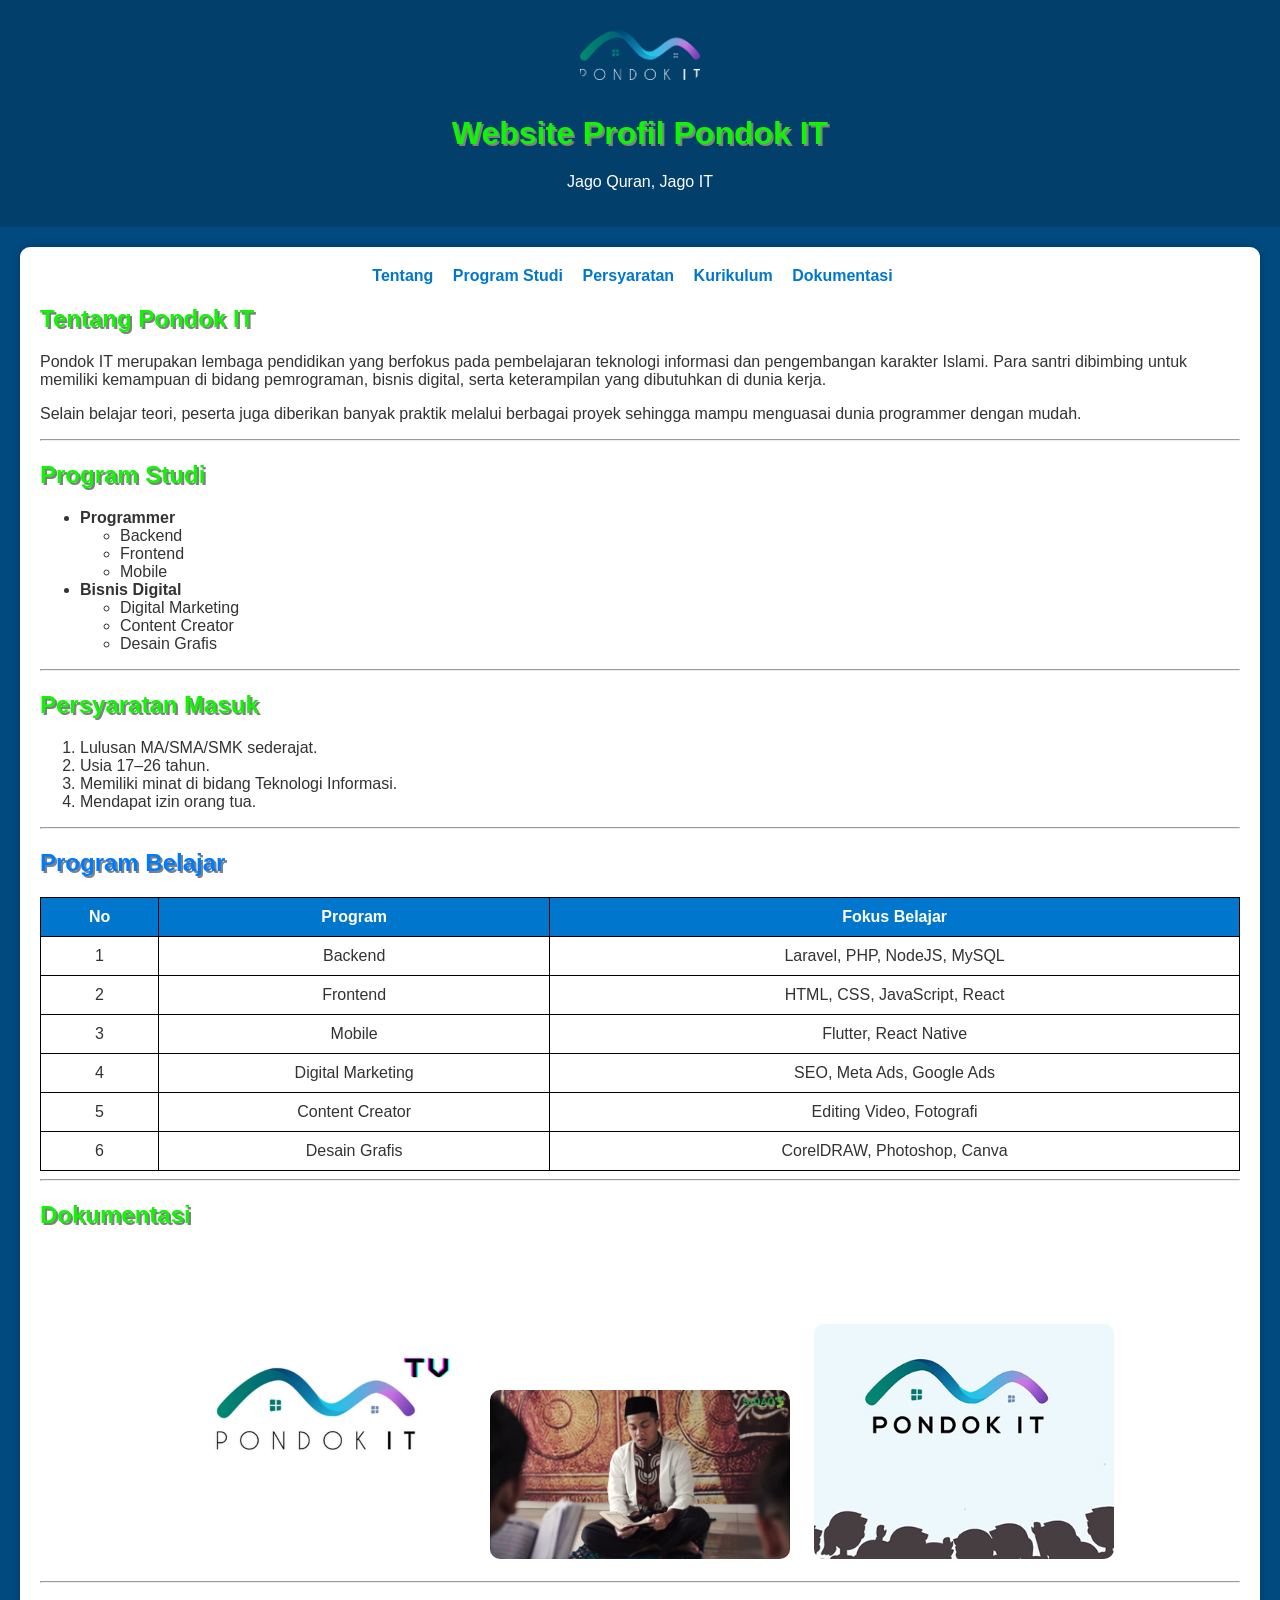
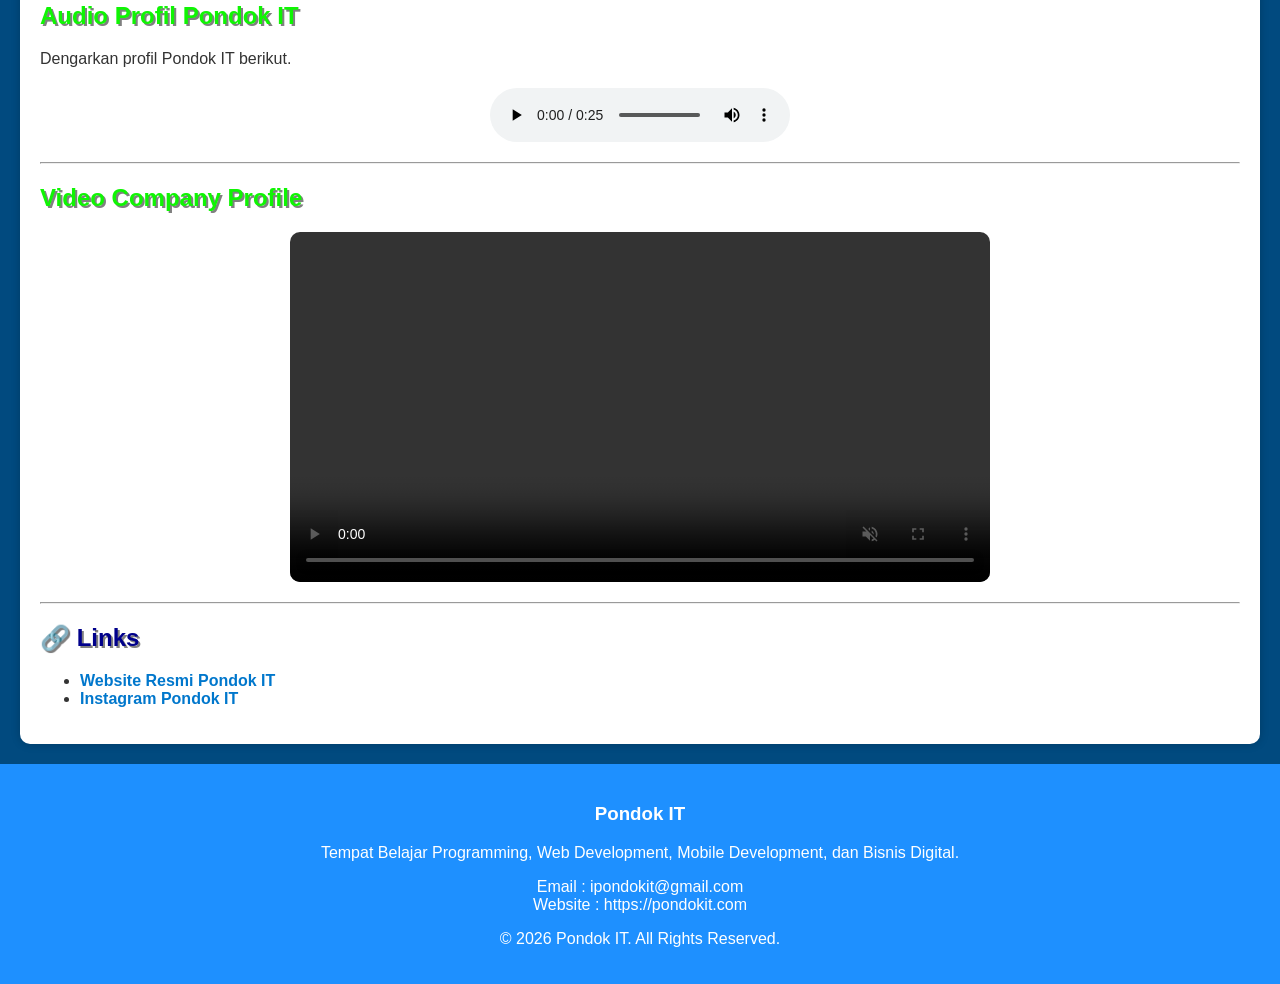
<file: pertemuan-04/index.html>
<!DOCTYPE html>
<html lang="id">

<head>
    <!-- SEO -->
    <meta charset="UTF-8">
    <meta name="viewport" content="width=device-width, initial-scale=1.0">
    <meta name="description"
        content="Profil Pondok IT - Tempat belajar teknologi informasi, programming, dan bisnis digital.">
    <meta name="keywords"
        content="Pondok IT, Programmer, Backend, Frontend, Mobile, Digital Marketing">
    <meta name="author" content="Ramadhan Fajar Saputra">

    <title>Profil Pondok IT</title>

    <style>
        body {
            font-family: Arial, sans-serif;
            background: #014a7f;
            margin: 0;
            padding: 0;
            color: #333;
        }

        header {
            background: #023f6a;
            color: white;
            text-align: center;
            padding: 20px;
        }

        header img {
            width: 120px;
        }

        h1,
        h2 {
            color: #0ff503;
            text-shadow: 2px 2px gray;
        }

        section {
            margin: 20px;
            padding: 20px;
            background: white;
            border-radius: 10px;
            box-shadow: 0 0 10px rgba(0, 0, 0, 0.2);
        }

        img {
            width: 300px;
            border-radius: 10px;
            margin: 10px;
        }

        table {
            width: 100%;
            border-collapse: collapse;
        }

        table,
        th,
        td {
            border: 1px solid black;
        }

        th {
            background: #0077cc;
            color: white;
        }

        th,
        td {
            padding: 10px;
            text-align: center;
        }

        footer {
            background: #1E90FF;
            color: white;
            text-align: center;
            padding: 20px;
            margin-top: 20px;
        }

        a {
            color: #0077cc;
            font-weight: bold;
            text-decoration: none;
            margin-right: 15px;
        }

        a:hover {
            color: red;
        }

        nav {
            text-align: center;
            margin-bottom: 20px;
        }

        video {
            width: 100%;
            max-width: 700px;
            display: block;
            margin: 20px auto;
            border-radius: 10px;
        }

        audio {
            display: block;
            margin: 20px auto;
        }

        .gallery {
            text-align: center;
        }
    </style>
</head>

<body>

    <!-- Header -->
    <header>
        <img src="images/logo.png" alt="Logo Pondok IT">

        <h1>Website Profil Pondok IT</h1>

        <p>Jago Quran, Jago IT</p>
    </header>

    <!-- Konten -->
    <section>

        <!-- Navigasi -->
        <nav>
            <a href="#tentang">Tentang</a>
            <a href="#program">Program Studi</a>
            <a href="#syarat">Persyaratan</a>
            <a href="#kurikulum">Kurikulum</a>
            <a href="#media">Dokumentasi</a>
        </nav>

        <div class="container">

            <h2 id="tentang">Tentang Pondok IT</h2>

            <p>
                Pondok IT merupakan lembaga pendidikan yang berfokus pada pembelajaran
                teknologi informasi dan pengembangan karakter Islami.
                Para santri dibimbing untuk memiliki kemampuan di bidang
                pemrograman, bisnis digital, serta keterampilan yang dibutuhkan
                di dunia kerja.
            </p>

            <p>
                Selain belajar teori, peserta juga diberikan banyak praktik melalui
                berbagai proyek sehingga mampu menguasai dunia programmer dengan mudah.
            </p>

            <hr>

            <h2 id="program">Program Studi</h2>

            <ul>
                <li><b>Programmer</b>
                    <ul>
                        <li>Backend</li>
                        <li>Frontend</li>
                        <li>Mobile</li>
                    </ul>
                </li>

                <li><b>Bisnis Digital</b>
                    <ul>
                        <li>Digital Marketing</li>
                        <li>Content Creator</li>
                        <li>Desain Grafis</li>
                    </ul>
                </li>
            </ul>

            <hr>

            <h2 id="syarat">Persyaratan Masuk</h2>

            <ol>
                <li>Lulusan MA/SMA/SMK sederajat.</li>
                <li>Usia 17–26 tahun.</li>
                <li>Memiliki minat di bidang Teknologi Informasi.</li>
                <li>Mendapat izin orang tua.</li>
            </ol>

            <hr>

            <h2 id="kurikulum" style="color:#007BFF;">Program Belajar</h2>

            <table>

                <tr>
                    <th>No</th>
                    <th>Program</th>
                    <th>Fokus Belajar</th>
                </tr>

                <tr>
                    <td>1</td>
                    <td>Backend</td>
                    <td>Laravel, PHP, NodeJS, MySQL</td>
                </tr>

                <tr>
                    <td>2</td>
                    <td>Frontend</td>
                    <td>HTML, CSS, JavaScript, React</td>
                </tr>

                <tr>
                    <td>3</td>
                    <td>Mobile</td>
                    <td>Flutter, React Native</td>
                </tr>

                <tr>
                    <td>4</td>
                    <td>Digital Marketing</td>
                    <td>SEO, Meta Ads, Google Ads</td>
                </tr>

                <tr>
                    <td>5</td>
                    <td>Content Creator</td>
                    <td>Editing Video, Fotografi</td>
                </tr>

                <tr>
                    <td>6</td>
                    <td>Desain Grafis</td>
                    <td>CorelDRAW, Photoshop, Canva</td>
                </tr>

            </table>

            <hr>

            <h2 id="media">Dokumentasi</h2>

            <div class="gallery">
                <img src="images/pondok1.jpg" alt="Pondok IT 1">
                <img src="images/pondok2.jpg" alt="Pondok IT 2">
                <img src="images/pondok3.jpg" alt="Pondok IT 3">
            </div>

            <hr>

            <h2>Audio Profil Pondok IT</h2>

            <p>Dengarkan profil Pondok IT berikut.</p>

            <audio controls loop>
                <source src="audios/audio1.mp3" type="audio/mpeg">
                Browser Anda tidak mendukung audio.
            </audio>

            <hr>

            <h2>Video Company Profile</h2>

            <video controls autoplay muted loop>
                <source src="videos/company-profile.mp4" type="video/mp4">
                Browser Anda tidak mendukung video.
            </video>

            <hr>

            <h2 style="color:darkblue;">🔗 Links</h2>

            <ul>
                <li>
                    <a href="https://pondokit.com" target="_blank">
                        Website Resmi Pondok IT
                    </a>
                </li>

                <li>
                    <a href="https://www.instagram.com/pondokit" target="_blank">
                        Instagram Pondok IT
                    </a>
                </li>
            </ul>

        </div>

    </section>

    <!-- Footer -->
    <footer>

        <h3>Pondok IT</h3>

        <p>
            Tempat Belajar Programming, Web Development,
            Mobile Development, dan Bisnis Digital.
        </p>

        <p>
            Email : ipondokit@gmail.com <br>
            Website : https://pondokit.com
        </p>

        <p>
            © 2026 Pondok IT. All Rights Reserved.
        </p>

    </footer>

</body>

</html>
</file>
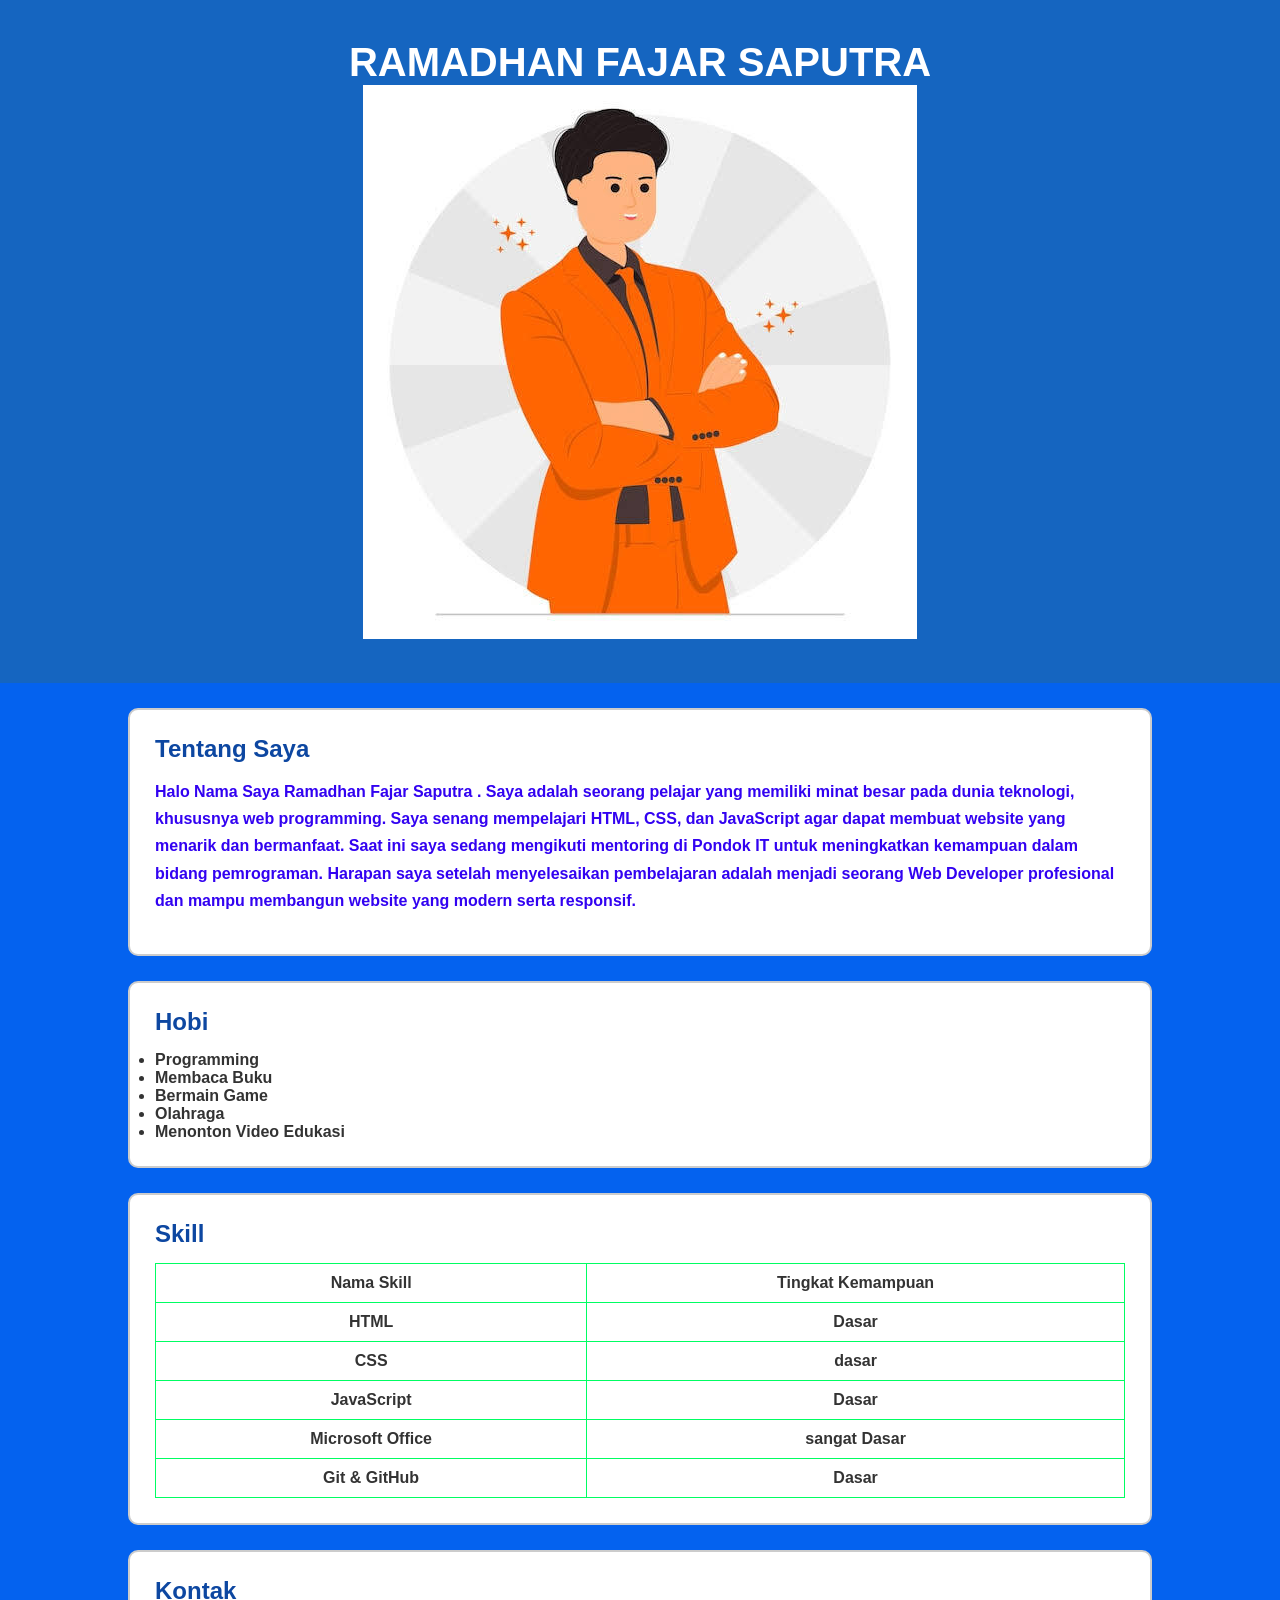
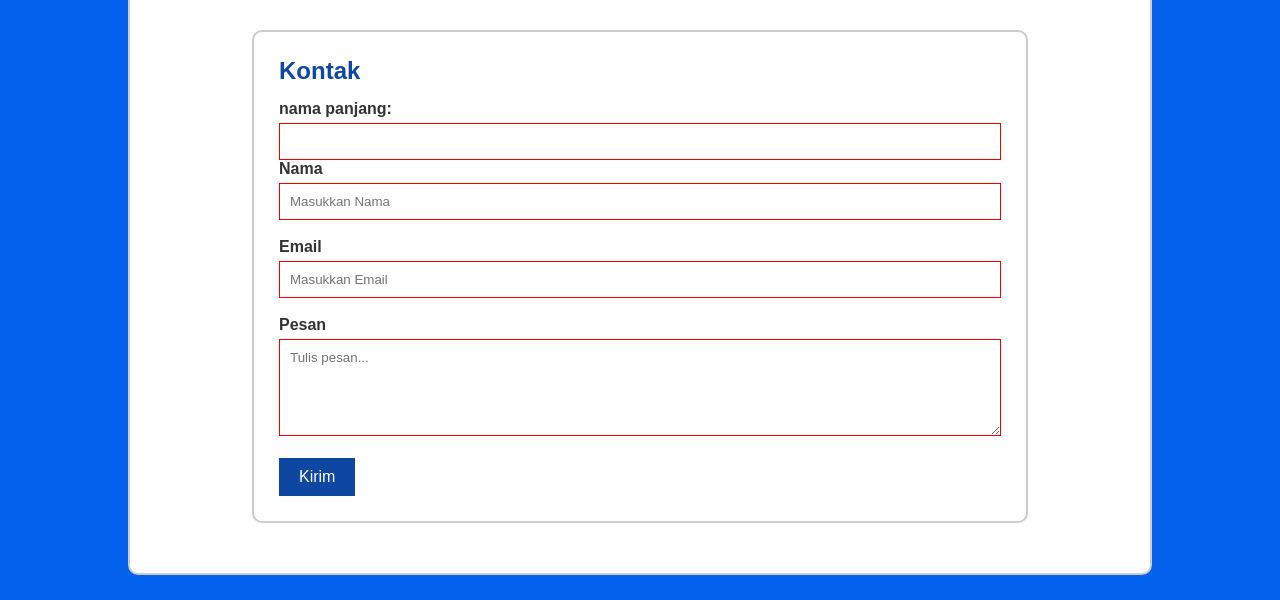
<file: pertemuan-07/index.html>
<!DOCTYPE html>
<html lang="id">
<head>
    <meta charset="UTF-8">
    <meta name="viewport" content="width=device-width, initial-scale=1.0">
    <title>Profil Diri</title>

    <!-- Menghubungkan CSS -->
    <link rel="stylesheet" href="style.css">
</head>
<body>

    <!-- Header -->
    <header id="header">
        <b>
        <h1>RAMADHAN FAJAR SAPUTRA</h1>
        <b>

        <img src="images/images.jpg" alt="images.jpg" class="images.jpg">

    </header>

    <!-- Tentang Saya -->
    <section class="card">
        <h2>Tentang Saya</h2>

        <p>
         <p style="color: rgb(50, 2, 241);"
            ></strong>Halo Nama Saya Ramadhan Fajar Saputra </strong>.
            Saya adalah seorang pelajar yang memiliki minat besar pada
            dunia teknologi, khususnya web programming. Saya senang
            mempelajari HTML, CSS, dan JavaScript agar dapat membuat
            website yang menarik dan bermanfaat.
            Saat ini saya sedang mengikuti mentoring di Pondok IT
            untuk meningkatkan kemampuan dalam bidang pemrograman.
            Harapan saya setelah menyelesaikan pembelajaran adalah
            menjadi seorang Web Developer profesional dan mampu
            membangun website yang modern serta responsif.
        </p>
    </section>

    <!-- Hobi -->
    <section class="card">
        <h2>Hobi</h2>

        <ul>
            <li>Programming</li>
            <li>Membaca Buku</li>
            <li>Bermain Game</li>
            <li>Olahraga</li>
            <li>Menonton Video Edukasi</li>
        </ul>
    </section>

    <!-- Skill -->
    <section class="card">
        <h2>Skill</h2>

        <table>
            <tr>
                <th>Nama Skill</th>
                <th>Tingkat Kemampuan</th>
            </tr>

            <tr>
                <td>HTML</td>
                <td>Dasar</td>
            </tr>

            <tr>
                <td>CSS</td>
                <td>dasar</td>
            </tr>

            <tr>
                <td>JavaScript</td>
                <td>Dasar</td>
            </tr>

            <tr>
                <td>Microsoft Office</td>
                <td>sangat Dasar</td>
            </tr>

            <tr>
                <td>Git & GitHub</td>
                <td>Dasar</td>
            </tr>

        </table>
    </section>

    <!-- Kontak -->
    <section class="card">
        <h2>Kontak</h2>

        <!-- Kontak -->
<section class="card">
    <h2>Kontak</h2>

    <form action="#" method="post">

        <label for="nama-pengguna">nama panjang:</label>
         <input type="text" id="nama-pengguna" />

        <label for="nama">Nama</label><br>
        <input type="text" id="nama" name="nama" placeholder="Masukkan Nama" required><br><br>

        <label for="email">Email</label><br>
        <input type="email" id="email" name="email" placeholder="Masukkan Email" required><br><br>

        <label for="pesan">Pesan</label><br>
        <textarea id="pesan" name="pesan" rows="5" placeholder="Tulis pesan..." required></textarea><br><br>

        <button type="submit">Kirim</button>

    </form>
   </section>

</body>
</html>
</file>
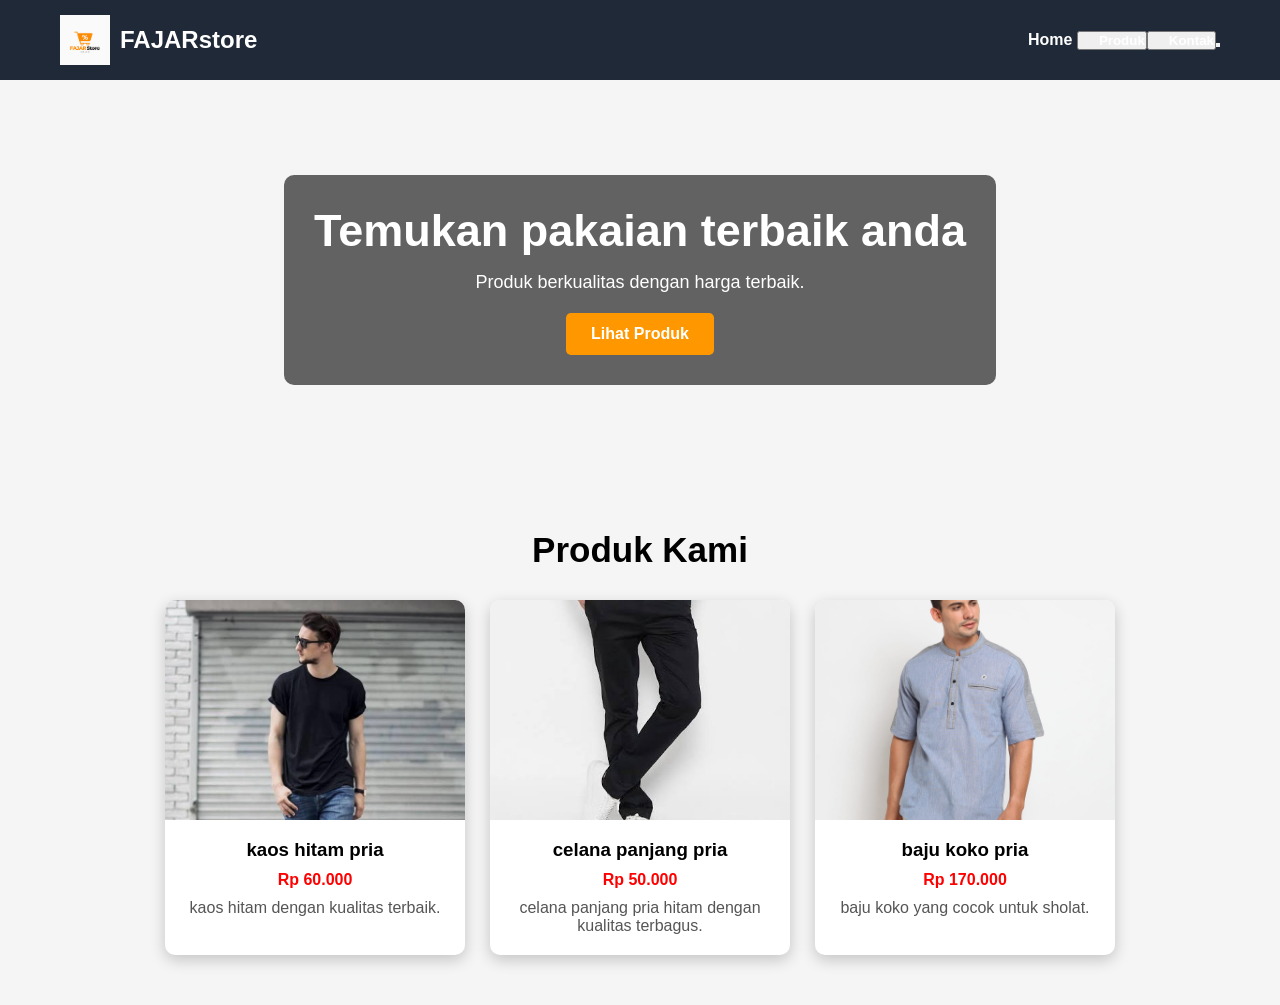
<file: pertemuan-08/index.html>
<!DOCTYPE html>
<html lang="id">
<head>
    <meta charset="UTF-8">
    <meta name="viewport" content="width=device-width, initial-scale=1.0">
    <title>FAJARstore</title>
    <link rel="stylesheet" href="style.css">
</head>
<body>

    <!-- Header -->
    <header>
        <div class="logo">
            <img src="images/logofajarstore.png" alt="logofajarstore">
            <h2>FAJARstore</h2>
        </div>

        <nav>
            <a href="#">Home</a>
            <button>
            <a href="#">Produk</a>
            <button>
            <a href="#">Kontak</a>
            <button>
        </nav>
    </header>

    <!-- Hero Section -->
    <section class="hero">
        <div class="hero-content">
            <h1>Temukan pakaian terbaik anda</h1>
            <p>Produk berkualitas dengan harga terbaik.</p>
            <a href="#produk" class="btn">Lihat Produk</a>
        </div>
    </section>

    <!-- Produk -->
    <section id="produk" class="produk">
        <h2>Produk Kami</h2>

        <div class="produk-container">
        
            <div class="card">
                <img src="images/kaos hitam pria.jpg" alt="kaos hitam pria">
                <h3>kaos hitam pria </h3>
                <h4>Rp 60.000</h4>
                <p>kaos hitam dengan kualitas terbaik.</p>
            </div>

            <div class="card">
                <img src="images/celana panjang pria (1).jpg" alt="celana panjang pria">
                <h3>celana panjang pria</h3>
                <h4>Rp 50.000</h4>
                <p>celana panjang pria hitam dengan kualitas terbagus.</p>
            </div>

            <div class="card">
                <img src="images/baju koko pria.jpg" alt="bajukokopria">
                <h3>baju koko pria</h3>
                <h4>Rp 170.000</h4>
                <p>baju koko yang cocok untuk sholat.</p>
            </div>

        </div>
    </section>

</body>
</html>
</file>
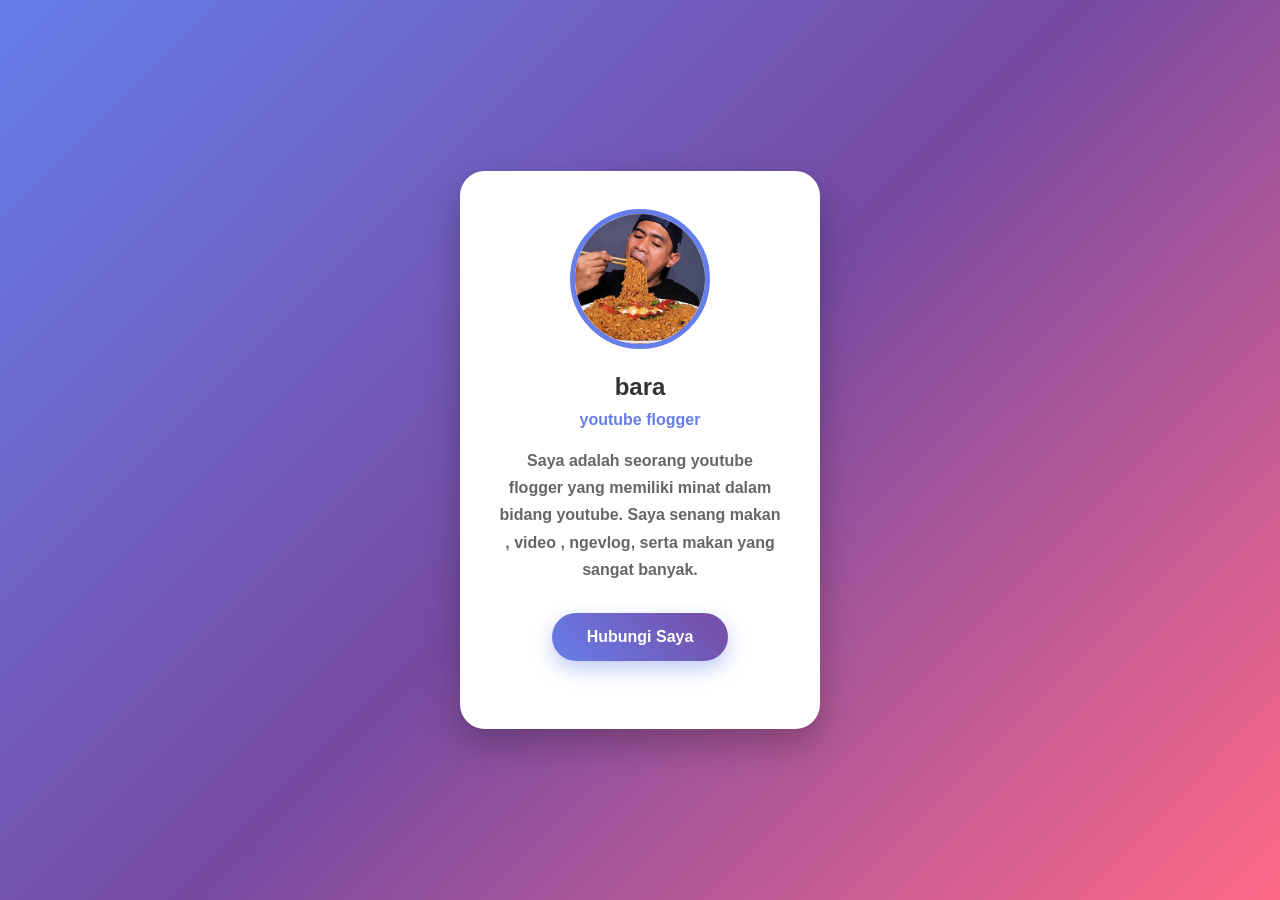
<file: pertemuan-10/index.html>
<!DOCTYPE html>
<html lang="id">
<head>
    <meta charset="UTF-8">
    <meta name="viewport" content="width=device-width, initial-scale=1.0">
    <title>Profile Card</title>
    <link rel="stylesheet" href="style.css">
</head>
<body>

    <div class="card">
        <img src="images/profile.2.jpg" alt="Foto Profil">

        <h2>bara</h2>

        <h4>youtube flogger</h4>

        <p>
        <b>
            Saya adalah seorang youtube flogger yang memiliki minat dalam bidang
            youtube. Saya senang makan , video , ngevlog,
            serta makan yang sangat banyak.
        <b>
        <p>

        <button>Hubungi Saya</button>
    </div>

</body>
</html>
</file>
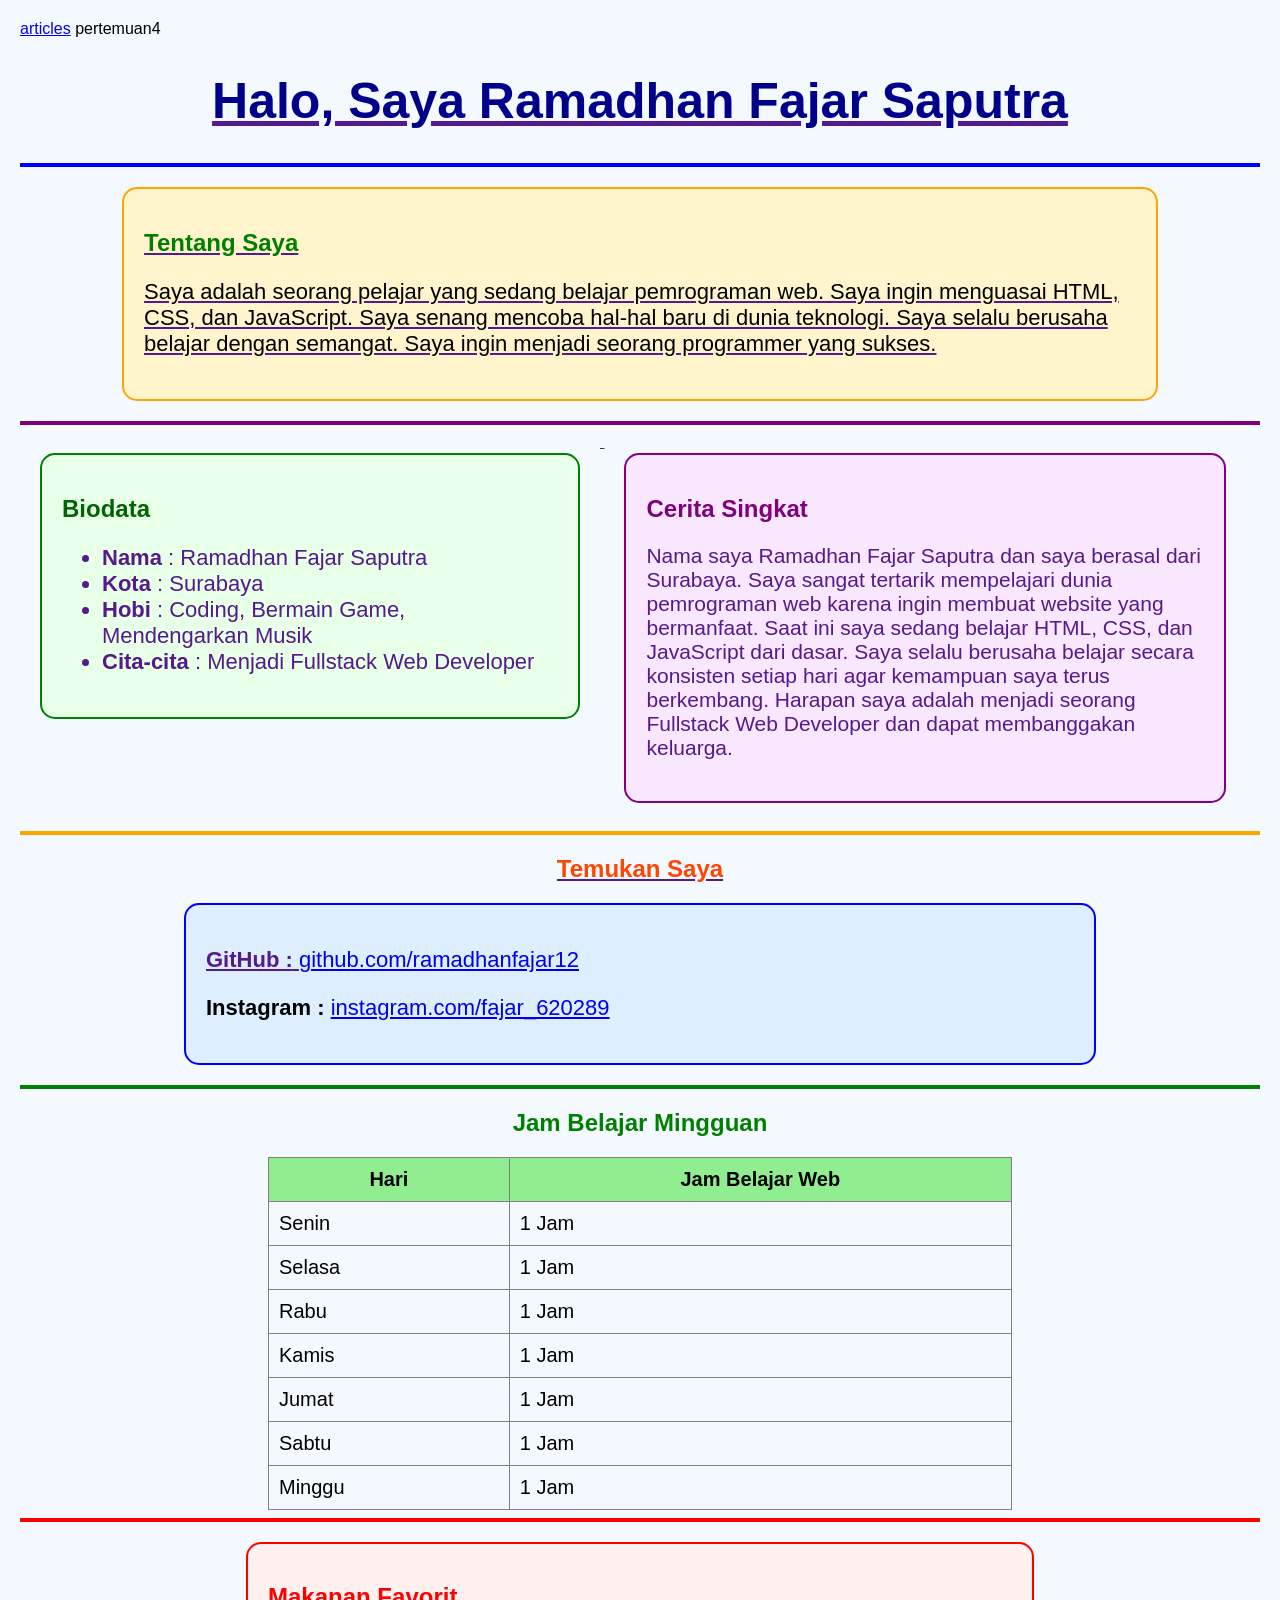
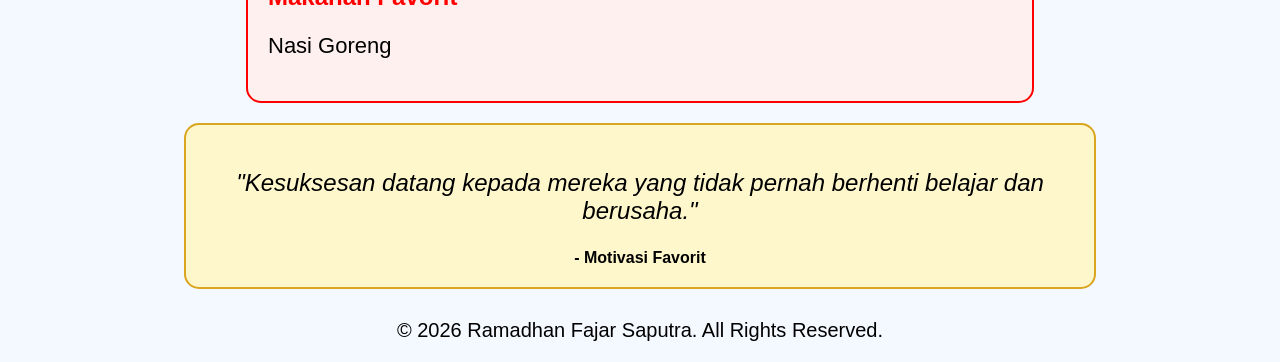
<file: pertemuan-03/tugaspertemuan-03fajar.html>
<!DOCTYPE html>
<html lang="id">
<head>
    <meta charset="UTF-8">
    <meta name="viewport" content="width=device-width, initial-scale=1.0">
    <title>Ramadhan Fajar Saputra</title>
</head>
<body style="background-color:#f4f8ff; font-family:Arial, sans-serif; margin:20px;">
<div>
    <a href="articles/articles.html"html>articles</a>
</a href="../pertemuan4.html">pertemuan4</a>
<a href=""
    <!-- Judul Halaman -->
    <h1 style="color:darkblue; text-align:center; font-size:50px;">
        Halo, Saya Ramadhan Fajar Saputra
    </h1>

    <hr style="border:2px solid blue;">

    <!-- Tentang Saya -->
    <div style="background-color:#fff4cc; border:2px solid orange; border-radius:15px; padding:20px; margin:20px auto; width:80%;">
        <h2 style="color:green;">Tentang Saya</h2>

        <p style="font-size:22px; color:black;">
            Saya adalah seorang pelajar yang sedang belajar pemrograman web.
            Saya ingin menguasai HTML, CSS, dan JavaScript.
            Saya senang mencoba hal-hal baru di dunia teknologi.
            Saya selalu berusaha belajar dengan semangat.
            Saya ingin menjadi seorang programmer yang sukses.
        </p>
    </div>

    <hr style="border:2px solid purple;">

    <!-- Biodata -->
    <div style="background-color:#e8ffe8; border:2px solid green; border-radius:15px; padding:20px; margin:20px; width:40%; display:inline-block; vertical-align:top;">

        <h2 style="color:darkgreen;">Biodata</h2>

        <ul style="font-size:22px;">
            <li><b>Nama</b> : Ramadhan Fajar Saputra</li>
            <li><b>Kota</b> : Surabaya</li>
            <li><b>Hobi</b> : Coding, Bermain Game, Mendengarkan Musik</li>
            <li><b>Cita-cita</b> : Menjadi Fullstack Web Developer</li>
        </ul>

    </div>

    <!-- Cerita Singkat -->
    <div style="background-color:#f9e6ff; border:2px solid purple; border-radius:15px; padding:20px; margin:20px; width:45%; display:inline-block; vertical-align:top;">

        <h2 style="color:purple;">Cerita Singkat</h2>

        <p style="font-size:21px;">
            Nama saya Ramadhan Fajar Saputra dan saya berasal dari Surabaya.
            Saya sangat tertarik mempelajari dunia pemrograman web karena ingin membuat website yang bermanfaat.
            Saat ini saya sedang belajar HTML, CSS, dan JavaScript dari dasar.
            Saya selalu berusaha belajar secara konsisten setiap hari agar kemampuan saya terus berkembang.
            Harapan saya adalah menjadi seorang Fullstack Web Developer dan dapat membanggakan keluarga.
        </p>

    </div>

    <hr style="border:2px solid orange;">

    <!-- Sosial Media -->
    <h2 style="text-align:center; color:orangered;">Temukan Saya</h2>

    <div style="background-color:#ddeeff; border:2px solid blue; border-radius:15px; padding:20px; margin:20px auto; width:70%;">

        <p style="font-size:22px;">
            <b>GitHub :</b>
            <a href="https://github.com/ramadhanfajar12" target="_blank">
                github.com/ramadhanfajar12
            </a>
        </p>

        <p style="font-size:22px;">
            <b>Instagram :</b>
            <a href="https://instagram.com/fajar_620289" target="_blank">
                instagram.com/fajar_620289
            </a>
        </p>

    </div>

    <hr style="border:2px solid green;">

    <!-- Jam Belajar -->
    <h2 style="text-align:center; color:green;">Jam Belajar Mingguan</h2>

    <table border="1" cellpadding="10"
        style="width:60%; margin:auto; border-collapse:collapse; font-size:20px;">

        <tr style="background-color:lightgreen;">
            <th>Hari</th>
            <th>Jam Belajar Web</th>
        </tr>

        <tr><td>Senin</td><td>1 Jam</td></tr>
        <tr><td>Selasa</td><td>1 Jam</td></tr>
        <tr><td>Rabu</td><td>1 Jam</td></tr>
        <tr><td>Kamis</td><td>1 Jam</td></tr>
        <tr><td>Jumat</td><td>1 Jam</td></tr>
        <tr><td>Sabtu</td><td>1 Jam</td></tr>
        <tr><td>Minggu</td><td>1 Jam</td></tr>

    </table>

    <hr style="border:2px solid red;">

    <!-- Makanan Favorit -->
    <div style="background-color:#fff0f0; border:2px solid red; border-radius:15px; padding:20px; margin:20px auto; width:60%;">

        <h2 style="color:red;">Makanan Favorit</h2>

        <p style="font-size:22px;">
            Nasi Goreng
        </p>

    </div>

    <!-- Kutipan -->
    <div style="background-color:#fff7cc; border:2px solid goldenrod; border-radius:15px; padding:20px; margin:20px auto; width:70%; text-align:center;">

        <p style="font-size:24px;">
            <i>"Kesuksesan datang kepada mereka yang tidak pernah berhenti belajar dan berusaha."</i>
        </p>

        <b>- Motivasi Favorit</b>

    </div>

    <!-- Footer -->
    <footer style="text-align:center; font-size:20px; margin-top:30px;">
        © 2026 Ramadhan Fajar Saputra. All Rights Reserved.
    </footer>

</body>
</html>
</file>
<file: pertemuan-07/style.css>
/* ========================= */
/* UNIVERSAL SELECTOR */
/* ========================= */

*{
    margin:0;
    padding:0;
    box-sizing:border-box;
    font-family:Arial, Helvetica, sans-serif;
}

/* ========================= */
/* ELEMENT SELECTOR */
/* ========================= */

body{
    background-color:#0462ef;
    color:#333;
}

h1{
    font-size:40px;
}

h2{
    color:#0d47a1;
    margin-bottom:15px;
}

p{
    margin-bottom:15px;
    line-height:1.7;
}

table{
    width:100%;
    border-collapse:collapse;
    margin-top:15px;
}

th,td{
    border:1px solid #00fe62;
    padding:10px;
    text-align:center;
}

input,
textarea{
    width:100%;
    padding:10px;
    border:1px solid #f10202;
    margin-top:5px;
}

button{
    background-color:#0d47a1;
    color:white;
    padding:10px 20px;
    border:none;
    font-size:16px;
    cursor:pointer;
}

/* ========================= */
/* CLASS SELECTOR */
/* ========================= */

.card{
    width:80%;
    background-color:white;
    margin:25px auto;
    padding:25px;
    border:2px solid #ccc;
    border-radius:10px;
}

.foto-profil{
    width:180px;
    height:180px;
    border:4px solid white;
    border-radius:50%;
    margin-top:20px;
}

/* ========================= */
/* ID SELECTOR */
/* ========================= */

#header{
    background-color:#1565c0;
    color:white;
    text-align:center;
    padding:40px;
}
</file>
<file: pertemuan-08/style.css>
*{
    margin:0;
    padding:0;
    box-sizing:border-box;
    font-family:Arial, Helvetica, sans-serif;
}

body{
    background:#f5f5f5;
}

/* Header */
header{
    display:flex;
    justify-content:space-between;
    align-items:center;
    background:#1f2937;
    color:white;
    padding:15px 60px;
}

.logo{
    display:flex;
    align-items:center;
    gap:10px;
}

.logo img{
    width:50px;
}

nav a{
    color:white;
    text-decoration:none;
    margin-left:20px;
    font-weight:bold;
}

nav a:hover{
    color:#ffd700;
}

/* Hero Section */
.hero{
    height:400px;
    background-image:url("https://images.unsplash.com/photo-1519389950473-47ba0277781c?w=1600");
    background-size:cover;
    background-position:center;
    display:flex;
    justify-content:center;
    align-items:center;
    text-align:center;
}

.hero-content{
    background:rgba(0,0,0,0.6);
    color:white;
    padding:30px;
    border-radius:10px;
}

.hero-content h1{
    font-size:45px;
    margin-bottom:15px;
}

.hero-content p{
    margin-bottom:20px;
    font-size:18px;
}

.btn{
    display:inline-block;
    background:#ff9800;
    color:white;
    padding:12px 25px;
    text-decoration:none;
    border-radius:5px;
    font-weight:bold;
}

.btn:hover{
    background:#e68900;
}

/* Produk */
.produk{
    padding:50px;
    text-align:center;
}

.produk h2{
    margin-bottom:30px;
    font-size:35px;
}

.produk-container{
    display:flex;
    justify-content:center;
    gap:25px;
    flex-wrap:wrap;
}

.card{
    background:white;
    width:300px;
    border-radius:10px;
    box-shadow:0 5px 15px rgba(0,0,0,0.2);
    overflow:hidden;
    transition:0.3s;
}

.card:hover{
    transform:translateY(-10px);
}

.card img{
    width:100%;
    height:220px;
    object-fit:cover;
}

.card h3{
    margin:15px 0 10px;
}

.card h4{
    color:red;
    margin-bottom:10px;
}

.card p{
    padding:0 15px 20px;
    color:#555;
}
</file>
<file: pertemuan-10/style.css>
*{
    margin:0;
    padding:0;
    box-sizing:border-box;
    font-family:Arial, Helvetica, sans-serif;
}

body{
    height:100vh;
    display:flex;
    justify-content:center;
    align-items:center;

    /* Background Gradient */
    background:linear-gradient(135deg,#667eea,#764ba2,#ff6a88);
}

.card{
    width:360px;

    background-color:white;

    padding:35px;

    margin:20px;

    border:3px solid #ffffff;

    border-radius:25px;

    text-align:center;

    box-shadow:0 15px 35px rgba(0,0,0,.25);

    transition:.4s;
}

.card:hover{
    transform:translateY(-10px);
}

.card img{
    width:140px;
    height:140px;

    border-radius:50%;

    border:5px solid #667eea;

    margin-bottom:20px;

    object-fit:cover;
}

.card h2{
    color:#333;
    margin-bottom:10px;
}

.card h4{
    color:#667eea;
    margin-bottom:18px;
}

.card p{
    color:#666;
    margin-bottom:30px;
    line-height:1.7;
}

button{
    padding:15px 35px;

    border:none;

    border-radius:30px;

    background:linear-gradient(45deg,#667eea,#764ba2);

    color:white;

    font-size:16px;

    font-weight:bold;

    cursor:pointer;

    box-shadow:0 8px 20px rgba(102,126,234,.4);

    transition:.2s;
}

button:hover{
    transform:scale(1.05);
}

button:active{
    transform:translateY(4px);

    box-shadow:0 3px 8px rgba(0,0,0,.3);
}
</file>
